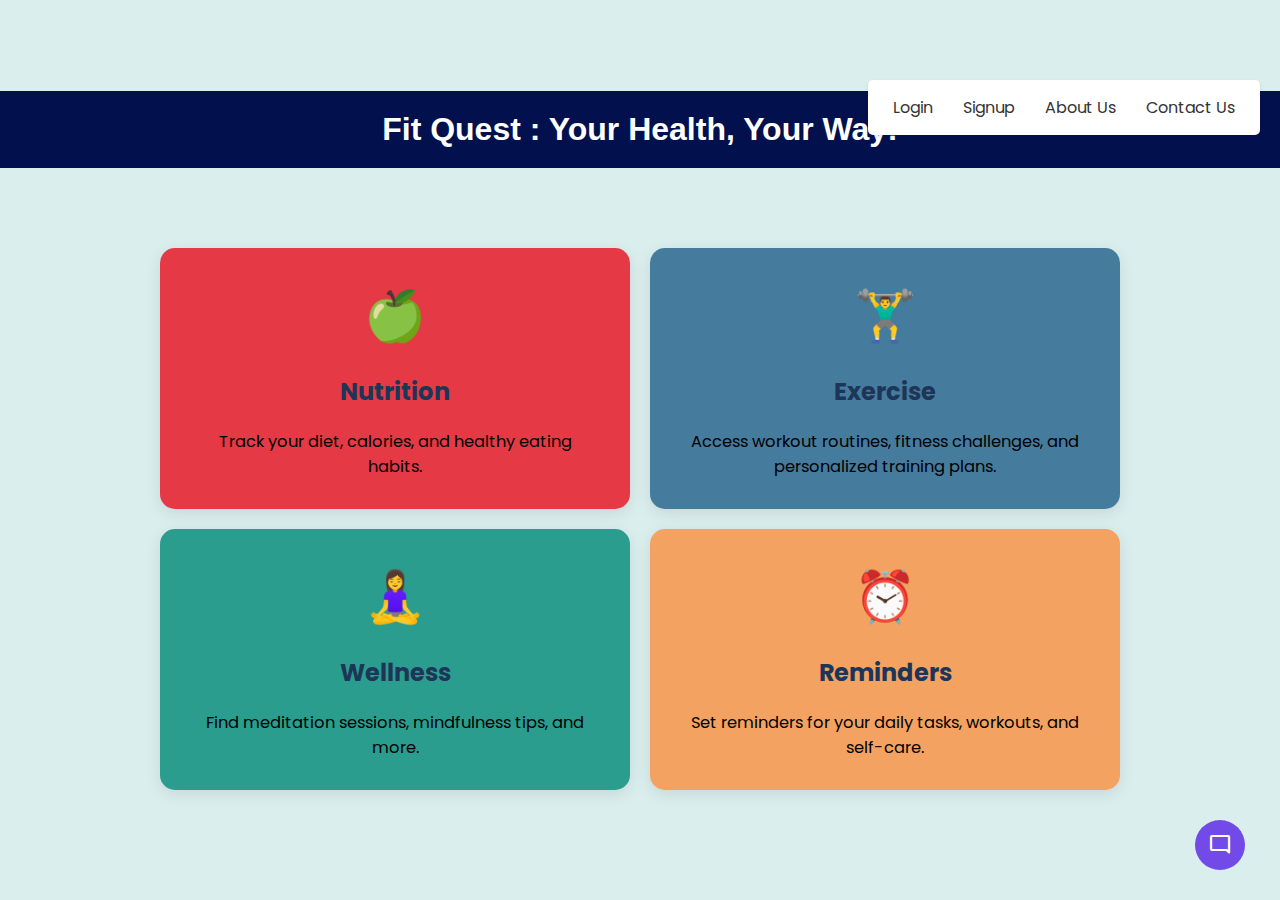
<file: index.html>
<!DOCTYPE html>
<html lang="en" dir="ltr">

<head>
  <meta charset="utf-8">
  <title>Health And Wellness Guide</title>
  <link rel="stylesheet" href="style.css">
  <link rel="stylesheet" href="typing_eff.css">
  <link rel="stylesheet" href="cards.css">
  <meta name="viewport" content="width=device-width, initial-scale=1.0">
  <link rel="stylesheet"
    href="https://fonts.googleapis.com/css2?family=Material+Symbols+Outlined:opsz,wght,FILL,GRAD@48,400,0,0" />
  <link rel="stylesheet"
    href="https://fonts.googleapis.com/css2?family=Material+Symbols+Rounded:opsz,wght,FILL,GRAD@48,400,1,0" />
  <style>
    body {
      margin: 0;
      padding: 0;
      display: flex;
      flex-direction: column;
      align-items: center;
      min-height: 100vh;
      background-color: rgb(219, 238, 238);
    }

    .header {
      width: 100%;
      background-color: #02114e;
      color: #fff;
      padding: 20px 0;
      text-align: center;
      margin-bottom: 20px;
    }

    .navbar {
      position: absolute;
      top: 80px;
      right: 20px;
      display: flex;
      background-color: #fff;
      padding: 10px;
      border-radius: 5px;
      box-shadow: 0 2px 4px rgba(0, 0, 0, 0.1);
      font-family: 'Lucida Sans', 'Lucida Sans Regular', 'Lucida Grande', 'Lucida Sans Unicode', Geneva, Verdana, sans-serif;
    }

    .navbar a {
      color: #333;
      text-decoration: none;
      padding: 5px 10px;
      margin: 0 5px;
      border-radius: 4px;
      transition: background-color 0.3s;
    }

    .navbar a:hover {
      background-color: #e9ecef;
    }

    .container {
      display: grid;
      grid-template-columns: repeat(2, 1fr);
      gap: 20px;
      max-width: 1000px;
      width: 100%;
      padding: 20px;
      margin-top: 40px;
    }
  </style>
</head>

<body>
  <script type="importmap">
      {
        "imports": { 
          "@google/generative-ai": "https://esm.run/@google/generative-ai"
        }
      }
    </script>

  <script type="module" src="script.js"> </script>

  <button class="chatbot-toggler">
    <span class="material-symbols-rounded">mode_comment</span>
    <span class="material-symbols-outlined">close</span>
  </button>


  <div class="chatbot">
    <header>
      <h2>Chatbot</h2>
      <span class="close-btn material-symbols-outlined">close</span>
    </header>
    <ul class="chatbox">
      <li class="chat incoming">
        <span class="material-symbols-outlined">smart_toy</span>
        <p>Hi there 👋<br>How can I help you today?</p>
      </li>
    </ul>
    <div class="chat-input">
      <textarea placeholder="Enter a message..." spellcheck="false" required></textarea>
      <span id="send-btn" class="material-symbols-rounded">send</span>
    </div>
  </div>

  <div class="header">
    <h1 style="font-family: 'Segoe UI', Tahoma, Geneva, Verdana, sans-serif;">Fit Quest : Your Health, Your Way!</h1>
  </div>

  <div class="navbar">
    <a href="#login">Login</a>
    <a href="sign_up.html">Signup</a>
    <a href="#about">About Us</a>
    <a href="#contact">Contact Us</a>
  </div>

  <div class="container">
    <a href="Nutrition.html" style="text-decoration: none;">
      <div class="card nutrition">
        <div class="icon">🍏</div>
        <h3>Nutrition</h3>
        <p style="color: black; font-size: 1.02rem;">Track your diet, calories, and healthy eating habits.</p>
      </div>
    </a>

    <a href="Exercise.html" style="text-decoration: none;">
      <div class="card exercise">
        <div class="icon">🏋️‍♂️</div>
        <h3>Exercise</h3>
        <p style="color: black; font-size: 1.02rem;">Access workout routines, fitness challenges, and personalized
          training plans.</p>
      </div>
    </a>

    <a href="Wellness.html" style="text-decoration: none;">
      <div class="card wellness">
        <div class="icon">🧘‍♀️</div>
        <h3>Wellness</h3>
        <p style="color: black; font-size: 1.02rem;">Find meditation sessions, mindfulness tips, and more.</p>
      </div>
    </a>

    <a href="Reminders.html" style="text-decoration: none;">
      <div class="card reminders">
        <div class="icon">⏰</div>
        <h3>Reminders</h3>
        <p style="color: black; font-size: 1.02rem;">Set reminders for your daily tasks, workouts, and self-care.</p>
      </div>
    </a>
  </div>

</body>

</html>
</file>
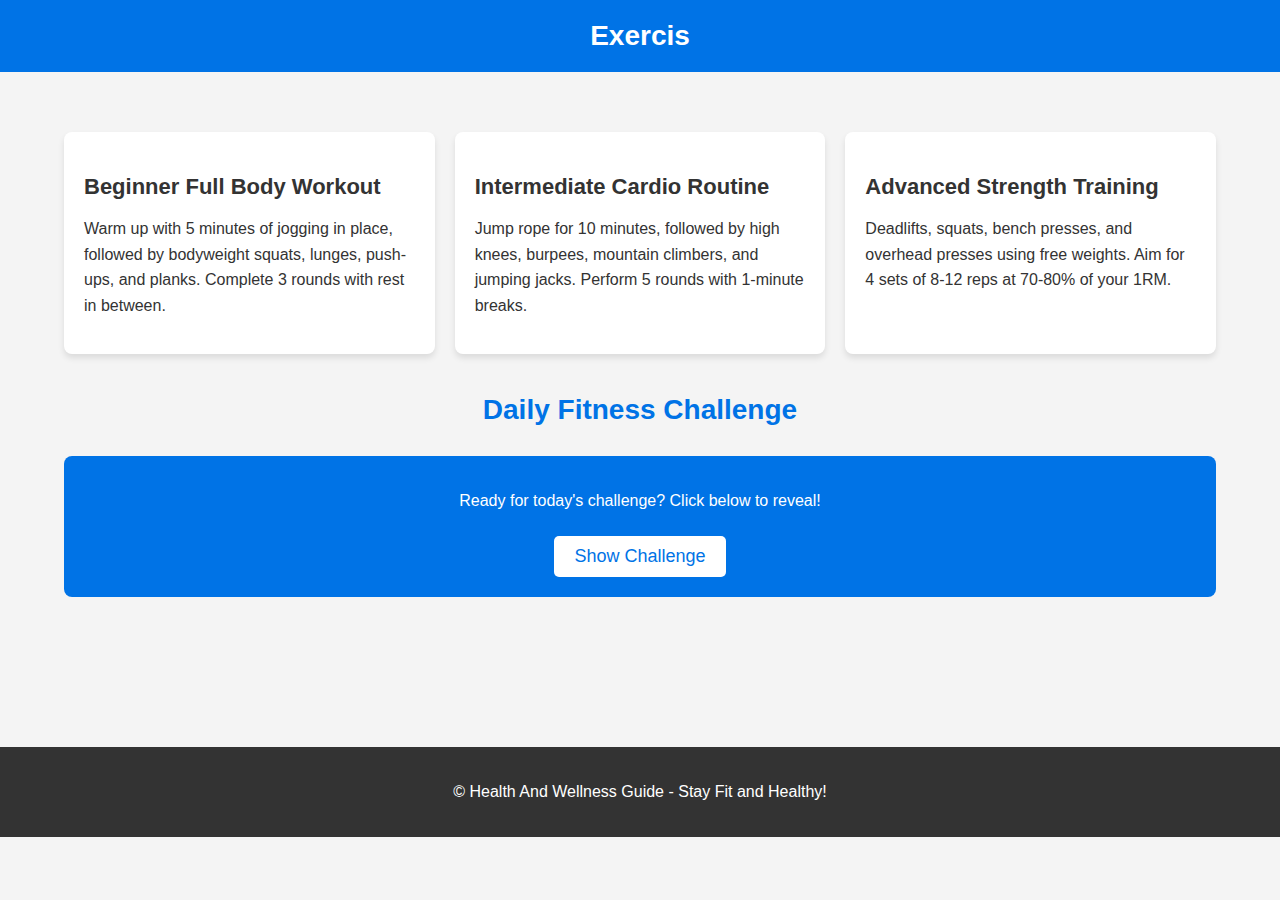
<file: Exercise.html>
<!DOCTYPE html>
<html lang="en">
<head>
    <meta charset="UTF-8">
    <meta name="viewport" content="width=device-width, initial-scale=1.0">
    <title>Exercise Webpage</title>
    <style>
        body {
            font-family: Arial, sans-serif;
            margin: 0;
            padding: 0;
            background-color: #f4f4f4;
            color: #333;
        }

        /* Header styling */
        header {
            background-color: #0073e6;
            color: white;
            padding: 20px 0;
            text-align: center;
        }

        #typing-text {
            font-size: 28px;
            font-weight: bold;
        }

        .container {
            width: 90%;
            max-width: 1200px;
            margin: 0 auto;
            padding: 20px;
        }

        /* Section Styling */
        section {
            margin: 40px 0;
        }

        h2 {
            color: #0073e6;
            font-size: 28px;
            text-align: center;
            margin-bottom: 20px;
        }

        .routine-grid {
            display: grid;
            grid-template-columns: repeat(auto-fit, minmax(250px, 1fr));
            gap: 20px;
        }

        .card {
            background-color: white;
            padding: 20px;
            border-radius: 8px;
            box-shadow: 0 4px 6px rgba(0, 0, 0, 0.1);
        }

        .card h3 {
            font-size: 22px;
            margin-bottom: 10px;
        }

        .card p {
            font-size: 16px;
            line-height: 1.6;
        }

        /* Daily Challenge Section */
        .challenge-box {
            background-color: #0073e6;
            color: white;
            padding: 20px;
            text-align: center;
            border-radius: 8px;
            margin-top: 30px;
        }

        .challenge-box button {
            background-color: #ffffff;
            color: #0073e6;
            border: none;
            padding: 10px 20px;
            font-size: 18px;
            cursor: pointer;
            border-radius: 5px;
            margin-top: 10px;
        }

        .challenge-box button:hover {
            background-color: #0073e6;
            color: white;
        }

        /* Footer Styling */
        footer {
            text-align: center;
            padding: 20px 0;
            background-color: #333;
            color: white;
            margin-top: 90px;
        }
    </style>
</head>
<body>

    <!-- Header with Typing Effect -->
    <header>
        <div id="typing-text"></div>
    </header>

    <!-- Main Content -->
    <div class="container">
        
        <!-- Exercise Routines Section -->
        <section>
            <!-- <h2>Exercise Routines</h2> -->
            <div class="routine-grid">
                <div class="card">
                    <h3>Beginner Full Body Workout</h3>
                    <p>Warm up with 5 minutes of jogging in place, followed by bodyweight squats, lunges, push-ups, and planks. Complete 3 rounds with rest in between.</p>
                </div>
                <div class="card">
                    <h3>Intermediate Cardio Routine</h3>
                    <p>Jump rope for 10 minutes, followed by high knees, burpees, mountain climbers, and jumping jacks. Perform 5 rounds with 1-minute breaks.</p>
                </div>
                <div class="card">
                    <h3>Advanced Strength Training</h3>
                    <p>Deadlifts, squats, bench presses, and overhead presses using free weights. Aim for 4 sets of 8-12 reps at 70-80% of your 1RM.</p>
                </div>
            </div>
        </section>

        <!-- Daily Fitness Challenge Section -->
        <section>
            <h2>Daily Fitness Challenge</h2>
            <div class="challenge-box">
                <p id="daily-challenge">Ready for today's challenge? Click below to reveal!</p>
                <button onclick="generateChallenge()">Show Challenge</button>
            </div>
        </section>
        
    </div>

    <!-- Footer -->
    <footer>
        <p>© Health And Wellness Guide - Stay Fit and Healthy!</p>
    </footer>

    <!-- JavaScript for Typing Effect and Challenge Generation -->
    <script>
        // Typing effect
        const text = "Exercise Routines!";
        let index = 0;
        
        function typeEffect() {
            if (index < text.length) {
                document.getElementById("typing-text").innerHTML += text.charAt(index);
                index++;
                setTimeout(typeEffect, 100); // Adjust typing speed
            }
        }

        // Start typing effect after page load
        window.onload = function() {
            typeEffect();
        };

        // Array of daily challenges
        const challenges = [
            "Complete 30 push-ups today.",
            "Run or walk 5 kilometers.",
            "Hold a plank for 2 minutes.",
            "Do 50 jumping jacks.",
            "Perform 3 sets of squats, 15 reps each.",
            "Bike for 20 minutes at a moderate pace.",
            "Do 10 burpees in a row."
        ];

        // Function to display a random daily challenge
        function generateChallenge() {
            const randomChallenge = challenges[Math.floor(Math.random() * challenges.length)];
            document.getElementById("daily-challenge").innerHTML = randomChallenge;
        }
    </script>

</body>
</html>
</file>
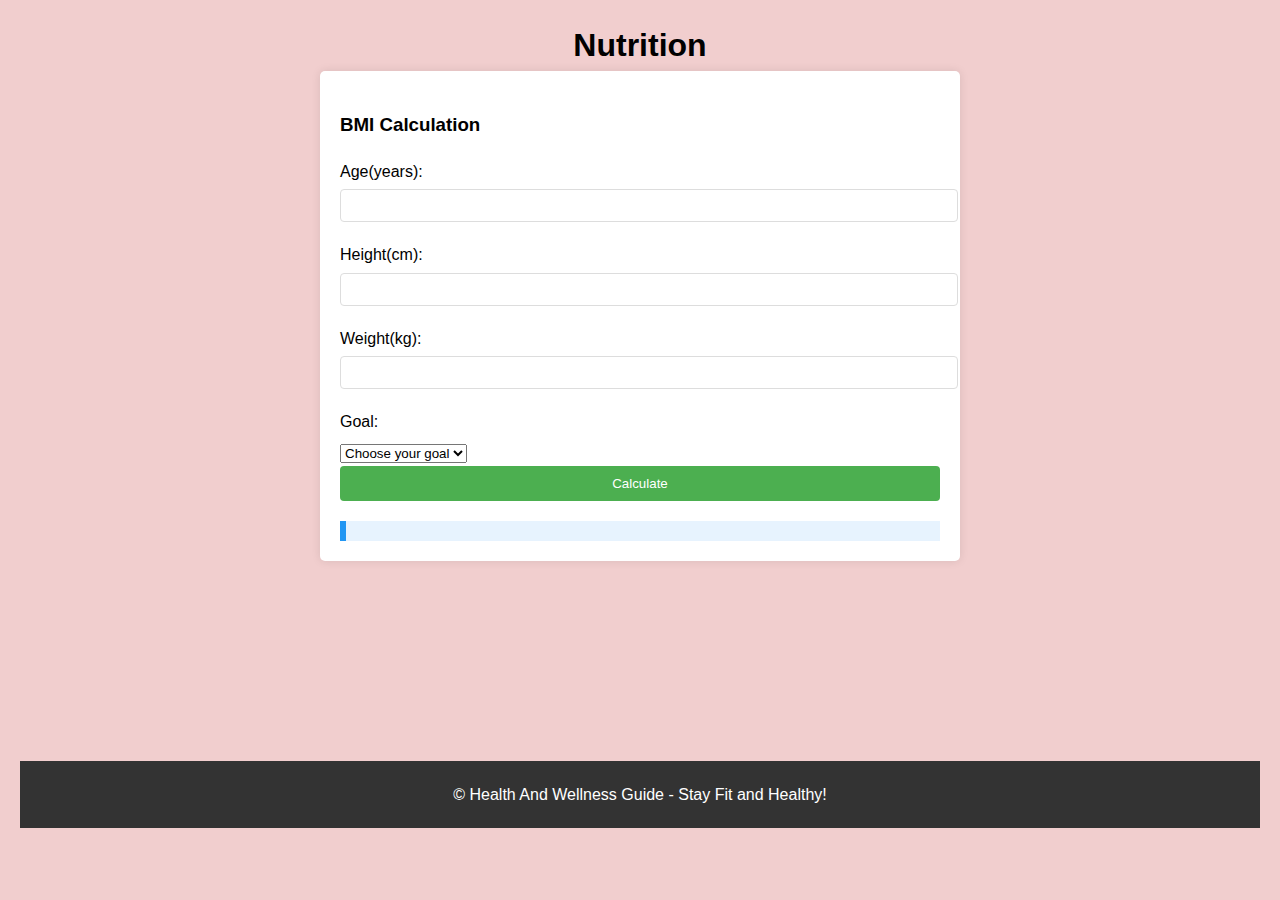
<file: Nutrition.html>
<!DOCTYPE html>
<html lang="en">
<head>
    <meta charset="UTF-8">
    <meta name="viewport" content="width=device-width, initial-scale=1.0">
    <title>Nutrition details</title>
    <style>
        body {
            font-family: Arial, sans-serif;
            line-height: 1.6;
            margin: 0;
            padding: 20px;
            background-color: #f1cece;
        }
        .container {
            max-width: 600px;
            margin: auto;
            background: white;
            padding: 20px;
            border-radius: 5px;
            box-shadow: 0 0 10px rgba(0,0,0,0.1);
        }
        h1 {
            color: #333;
            text-align: center;
        }
        label {
            display: block;
            margin: 10px 0 5px;
        }
        input[type="number"] {
            width: 100%;
            padding: 8px;
            margin-bottom: 10px;
            border: 1px solid #ddd;
            border-radius: 4px;
        }
        button {
            display: block;
            width: 100%;
            padding: 10px;
            background-color: #4CAF50;
            color: white;
            border: none;
            border-radius: 4px;
            cursor: pointer;
        }
        button:hover {
            background-color: #45a049;
        }
        #result {
            margin-top: 20px;
            padding: 10px;
            background-color: #e7f3fe;
            border-left: 6px solid #2196F3;
        }
        footer {
            text-align: center;
            padding: 5px 0;
            background-color: #333;
            color: white;
            margin-top: 200px;
        }
    </style>
</head>
<body>
    <div style="display: flex; justify-content: center; align-items: center; font-weight: bold;">
        <header style="font-size: xx-large;">Nutrition</header>
    </div>
    <div class="container">
        <h3>BMI Calculation</h3>
        <form id="bmiForm">
            <label for="age">Age(years):</label>
            <input type="number" id="age" required>

            <label for="height">Height(cm):</label>
            <input type="number" id="height" required>
            
            <label for="weight">Weight(kg):</label>
            <input type="number" id="weight" required>

            <label for="goal">Goal:</label>
            <select id="goal" required>
                <option value="" disabled selected>Choose your goal</option>
                <option value="Lose Weight">Lose weight</option>
                <option value="Maintain weight">Maintain weight</option>
                <option value="Gain weight">Gain weight</option>
            </select>
            <button type="submit">Calculate</button>
        </form>
        <div id="result"></div>
    </div>
    <script>
        document.getElementById("bmiForm").addEventListener("submit", function(e){
            e.preventDefault();
            const age = document.getElementById("age").value;
            const height = document.getElementById('height').value / 100;
            const weight = document.getElementById('weight').value;
            const goal = document.getElementById("goal").value;
            const bmi = weight / (height * height);
            const roundedBMI = bmi.toFixed(1);
            
            let category, suggestion;
            
            if (bmi < 18.5) {
                category = "Underweight";
                suggestion = "Consider increasing your calorie intake with nutrient-dense foods. Consult a nutritionist for a balanced diet plan.";
            } else if (bmi >= 18.5 && bmi < 25) {
                category = "Normal weight";
                suggestion = "Maintain your current diet and exercise routine. Focus on a balanced diet and regular physical activity.";
            } else if (bmi >= 25 && bmi < 30) {
                category = "Overweight";
                suggestion = "Try to incorporate more fruits, vegetables, and whole grains into your diet. Increase physical activity and consider portion control.";
            } else {
                category = "Obese";
                suggestion = "It's recommended to consult with a healthcare professional. Focus on a balanced diet, regular exercise, and consider seeking support for lifestyle changes.";
            }
            
            const chatBotresponse = getChatboxSuggestion(age, goal);

            document.getElementById('result').innerHTML = `
                <h3>Your BMI: ${roundedBMI}</h3>
                <p>Category: ${category}</p>
                <p>Suggestion: ${suggestion}</p>
                <h4>Chatbot Suggestion:</h4>
                <p>${chatBotresponse}</p>
            `;
        });

        function getChatboxSuggestion(age, goal){
            let response = "";
            if (goal === "Lose Weight"){
                response = "To lose weight, consider a calorific deficit and incccorporate physical activity to your routine";
            }else if (goal === "Maintain Weight"){
                response = "To maintain your weight, focus on a balanced diet and regular exercise that fits your lifestyle";
            }else if (goal === "Gain Weight"){
                response = "To gain weight, increase your calorific intake and consider strength training";
            }
            return `Age: ${age}, years. ${response}`;
        }
    </script>
      <footer>
        <p>© Health And Wellness Guide - Stay Fit and Healthy!</p>
     </footer>

</body>
</html>
</file>
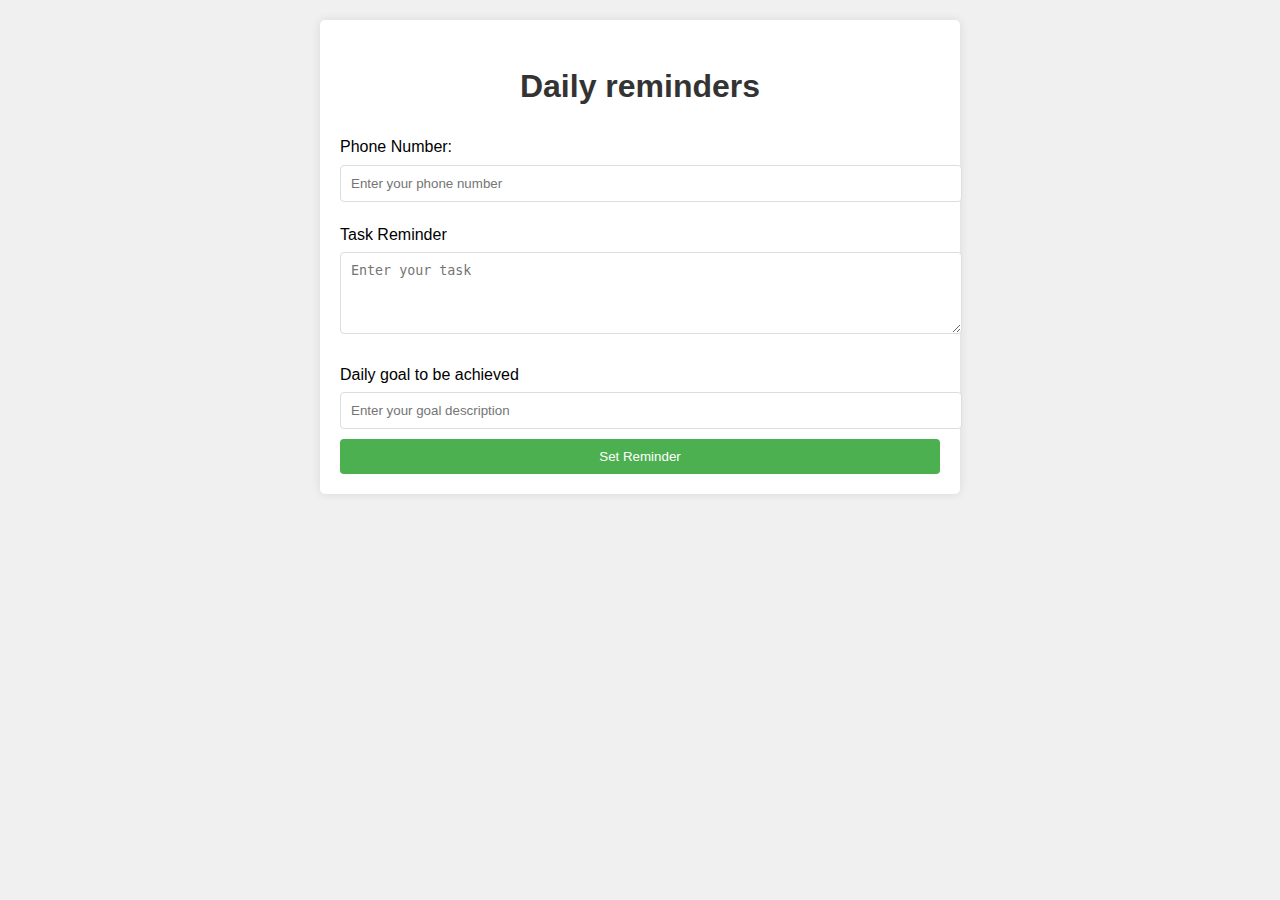
<file: Reminders.html>
<!DOCTYPE html>
<html lang="en">
<head>
    <meta charset="UTF-8">
    <meta name="viewport" content="width=device-width, initial-scale=1.0">
    <title>Reminder</title>
    <style>
        body {
            font-family: Arial, sans-serif;
            line-height: 1.6;
            margin: 0;
            padding: 20px;
            background-color: #f0f0f0;
        }
        .container {
            max-width: 600px;
            margin: auto;
            background: white;
            padding: 20px;
            border-radius: 5px;
            box-shadow: 0 0 10px rgba(0,0,0,0.1);
        }
        h1 {
            color: #333;
            text-align: center;
        }
        label {
            display: block;
            margin: 10px 0 5px;
        }
        input[type="text"], input[type="number"], textarea {
            width: 100%;
            padding: 10px;
            margin-bottom: 10px;
            border: 1px solid #ddd;
            border-radius: 4px;
        }
        button {
            display: block;
            width: 100%;
            padding: 10px;
            background-color: #4CAF50;
            color: white;
            border: none;
            border-radius: 4px;
            cursor: pointer;
        }
        button:hover {
            background-color: #45a049;
        }
        #reminderList {
            margin-top: 20px;
            background: #e7f3fe;
            padding: 10px;
            border-left: 6px solid #2196F3;
        }
    </style>
</head>
<body>
    <div class="container">
        <h1>Daily reminders</h1>
        <form id="reminderForm">
            <label for="phoneNumber">Phone Number:</label>
            <input type="number" id="phoneNumber" placeholder="Enter your phone number" required>

            <label for="task">Task Reminder</label>
            <textarea id="task" rows="4" placeholder="Enter your task" required></textarea>

            <label for="goal">Daily goal to be achieved</label>
            <input type="text" id="goal" placeholder="Enter your goal description" required> 

            <button type="submit" id="submit">Set Reminder</button>
        </form>
    </div>
    <script>
        document.getElementById("reminderForm").addEventListener("submit", function(e){
            e.preventDefault();
            
            const phoneNumber = document.getElementById("phoneNumber").value;
            const task = document.getElementById("task").value;
            const goal = document.getElementById("goal").value;

            alert("Hello User a reminder for "+goal + "for your task "+task+" has been set successfully " );
        });
    </script>
</body>
</html>
</file>
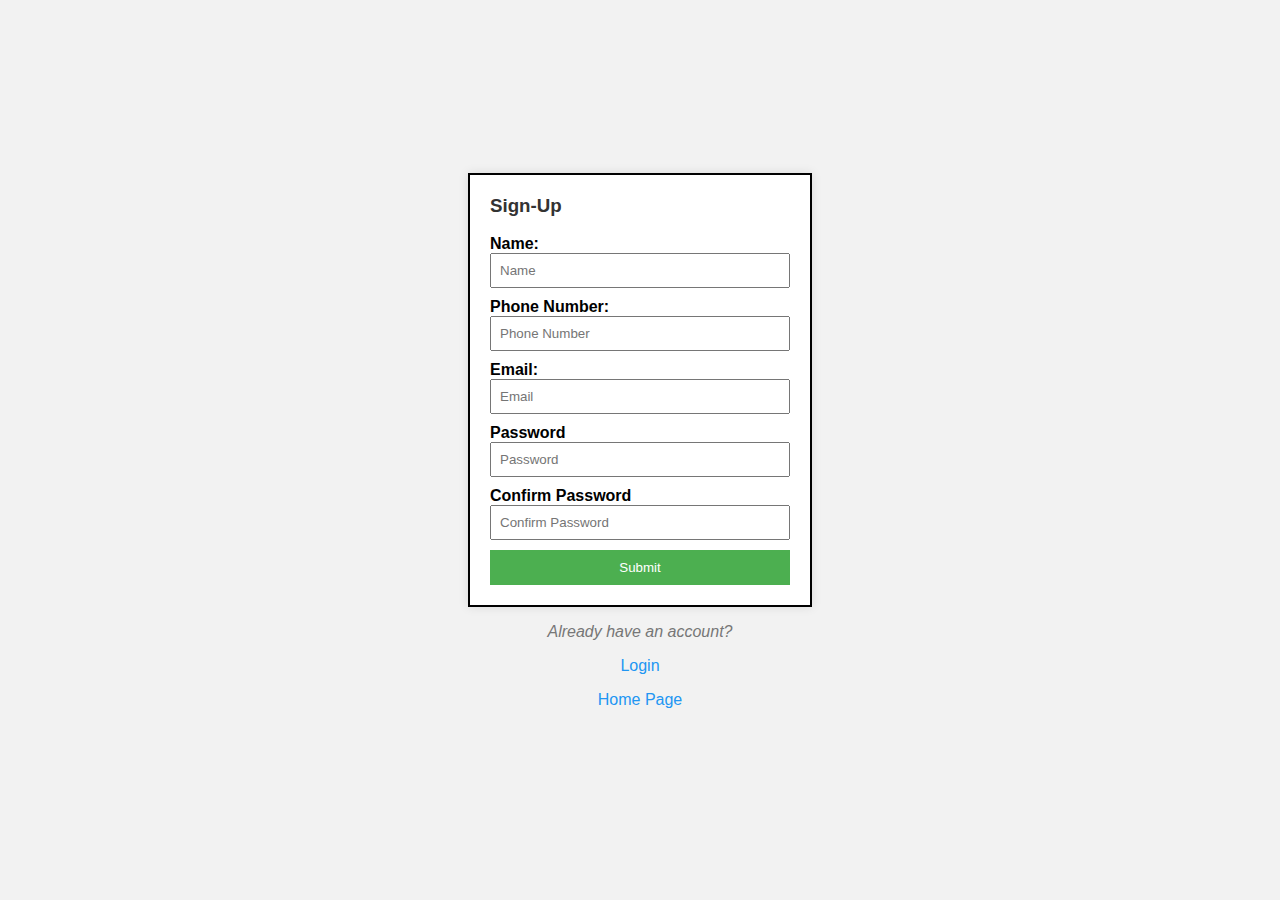
<file: sign_up.html>
<!DOCTYPE html>
<html lang="en">
<head>
  <meta charset="UTF-8">
  <meta name="viewport" content="width=device-width, initial-scale=1.0">
  <title>Sign Up page</title>
  <style>
    html {
            text-align: center;
        }

        body {
            background-color: #f2f2f2;
            font-family: Arial, sans-serif;
            margin: 0;
            padding: 0;
            height: 100vh;
            display: flex;
            align-items: center;
            justify-content: center;
        }

        #sp {
            display: inline-block;
            text-align: left;
            width: 300px;
            border: 2px solid black;
            padding: 20px;
            background-color: #fff;
            box-shadow: 0 0 10px rgba(0, 0, 0, 0.1);
            margin: 0; /* Reset margin to center the box */
        }

        h3 {
            margin-top: 0;
            color: #333;
        }

        input {
            width: 100%;
            padding: 8px;
            margin-bottom: 10px;
            box-sizing: border-box;
        }

        button {
            width: 100%;
            padding: 10px;
            background-color: #4CAF50;
            color: white;
            border: none;
            cursor: pointer;
        }

        button:hover {
            background-color: #45a049;
        }

        a {
            text-decoration: none;
            color: #2196F3; /* Blue color or any color of your choice */
        }

        a:hover {
            text-decoration: underline;
        }

        blockquote {
            font-style: italic;
            color: #777;
        }
</style>
</head>
<body>

  <form id="signuppg">
    <section id="sp">
      <h3>Sign-Up</h3>
    <label for="Name"><strong>Name:</strong></label>
    <input type="text" id="Name" name="Name" required placeholder="Name"><br>

    <label for="Phone"><strong>Phone Number:</strong></label>
    <input type="tel" id="Phone" name="Phone" required placeholder="Phone Number" required pattern="^[6-9]{1}[0-9]{9}$""><br>

    <label for="Email"><strong>Email:</strong></label>
    <input type="email" id="Email" name="Email" required placeholder="Email"><br>

    <label for="Password"><strong>Password</strong></label>
    <input type="password" id="Password" name="Password" required placeholder="Password"><br>

    <label for="ConfirmP"><strong>Confirm Password</strong></label>
    <input type="password" id="ConfirmP" name="ConfirmP" required placeholder="Confirm Password"><br>

    <button type="submit">Submit</button>
    
  </section>
  <blockquote>Already have an account?</blockquote><a href="login_page.html">Login</a>
  <blockquote></blockquote><a href="index.html">Home Page</a>
  <br><br>
  </form>
  <script src="script_signup.js"></script>
  
</body>
</html>
</file>
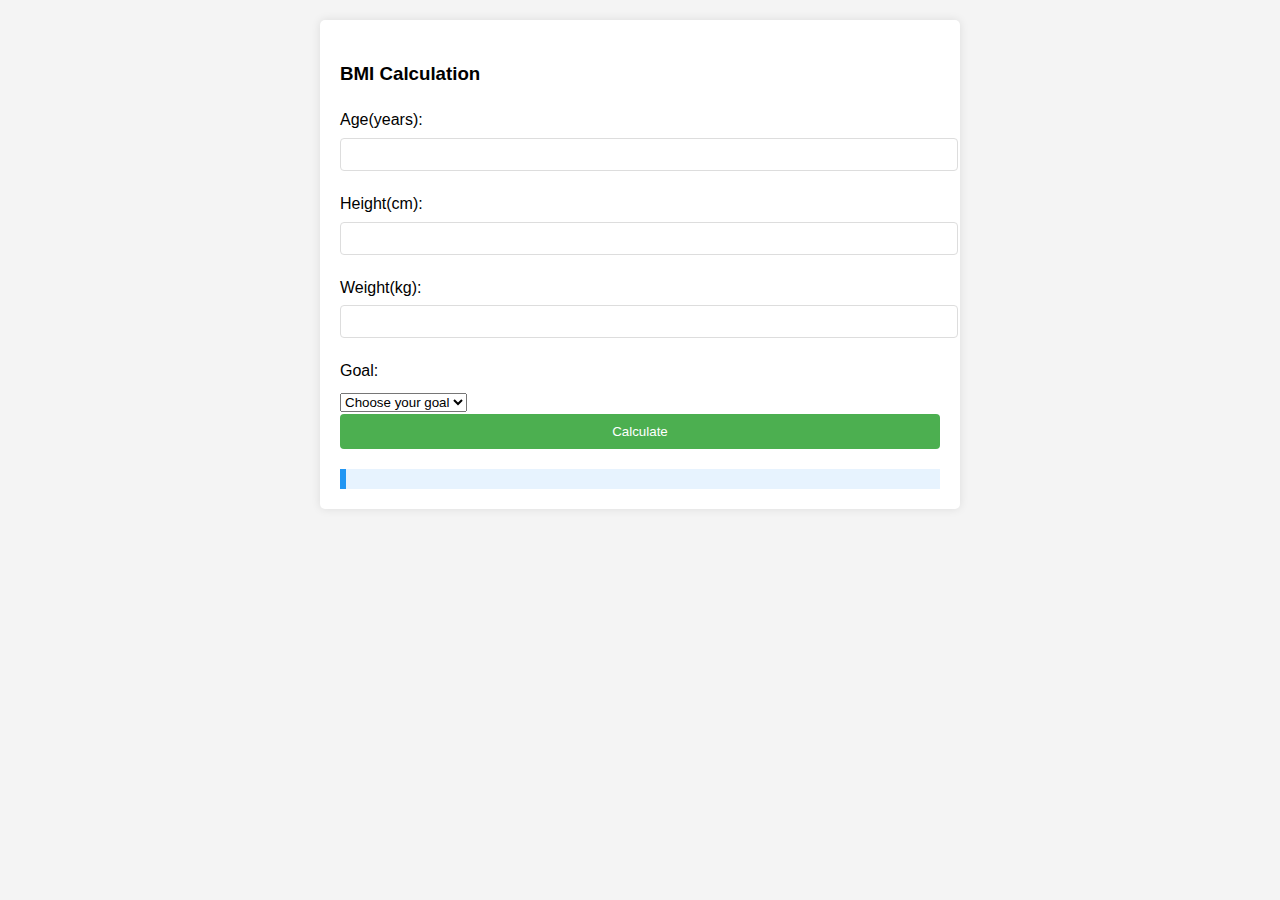
<file: src/cards/nutrition/Nutrition.html>
<!DOCTYPE html>
<html lang="en">
<head>
    <meta charset="UTF-8">
    <meta name="viewport" content="width=device-width, initial-scale=1.0">
    <title>Nutrition details</title>
    <style>
        body {
            font-family: Arial, sans-serif;
            line-height: 1.6;
            margin: 0;
            padding: 20px;
            background-color: #f4f4f4;
        }
        .container {
            max-width: 600px;
            margin: auto;
            background: white;
            padding: 20px;
            border-radius: 5px;
            box-shadow: 0 0 10px rgba(0,0,0,0.1);
        }
        h1 {
            color: #333;
            text-align: center;
        }
        label {
            display: block;
            margin: 10px 0 5px;
        }
        input[type="number"] {
            width: 100%;
            padding: 8px;
            margin-bottom: 10px;
            border: 1px solid #ddd;
            border-radius: 4px;
        }
        button {
            display: block;
            width: 100%;
            padding: 10px;
            background-color: #4CAF50;
            color: white;
            border: none;
            border-radius: 4px;
            cursor: pointer;
        }
        button:hover {
            background-color: #45a049;
        }
        #result {
            margin-top: 20px;
            padding: 10px;
            background-color: #e7f3fe;
            border-left: 6px solid #2196F3;
        }
    </style>
</head>
<body>
    <div class="container">
        <h3>BMI Calculation</h3>
        <form id="bmiForm">
            <label for="age">Age(years):</label>
            <input type="number" id="age" required>

            <label for="height">Height(cm):</label>
            <input type="number" id="height" required>
            
            <label for="weight">Weight(kg):</label>
            <input type="number" id="weight" required>

            <label for="goal">Goal:</label>
            <select id="goal" required>
                <option value="" disabled selected>Choose your goal</option>
                <option value="Lose Weight">Lose weight</option>
                <option value="Maintain weight">Maintain weight</option>
                <option value="Gain weight">Gain weight</option>
            </select>
            <button type="submit">Calculate</button>
        </form>
        <div id="result"></div>
    </div>
    <script>
        document.getElementById("bmiForm").addEventListener("submit", function(e){
            e.preventDefault();
            const age = document.getElementById("age").value;
            const height = document.getElementById('height').value / 100;
            const weight = document.getElementById('weight').value;
            const goal = document.getElementById("goal").value;
            const bmi = weight / (height * height);
            const roundedBMI = bmi.toFixed(1);
            
            let category, suggestion;
            
            if (bmi < 18.5) {
                category = "Underweight";
                suggestion = "Consider increasing your calorie intake with nutrient-dense foods. Consult a nutritionist for a balanced diet plan.";
            } else if (bmi >= 18.5 && bmi < 25) {
                category = "Normal weight";
                suggestion = "Maintain your current diet and exercise routine. Focus on a balanced diet and regular physical activity.";
            } else if (bmi >= 25 && bmi < 30) {
                category = "Overweight";
                suggestion = "Try to incorporate more fruits, vegetables, and whole grains into your diet. Increase physical activity and consider portion control.";
            } else {
                category = "Obese";
                suggestion = "It's recommended to consult with a healthcare professional. Focus on a balanced diet, regular exercise, and consider seeking support for lifestyle changes.";
            }
            
            const chatBotresponse = getChatboxSuggestion(age, goal);

            document.getElementById('result').innerHTML = `
                <h3>Your BMI: ${roundedBMI}</h3>
                <p>Category: ${category}</p>
                <p>Suggestion: ${suggestion}</p>
                <h4>Chatbot Suggestion:</h4>
                <p>${chatBotresponse}</p>
            `;
        });

        function getChatboxSuggestion(age, goal){
            let response = "";
            if (goal === "Lose Weight"){
                response = "To lose weight, consider a calorific deficit and incccorporate physical activity to your routine";
            }else if (goal === "Maintain Weight"){
                response = "To maintain your weight, focus on a balanced diet and regular exercise that fits your lifestyle";
            }else if (goal === "Gain Weight"){
                response = "To gain weight, increase your calorific intake and consider strength training";
            }
            return `Age: ${age}, years. ${response}`;
        }
    </script>
</body>
</html>
</file>
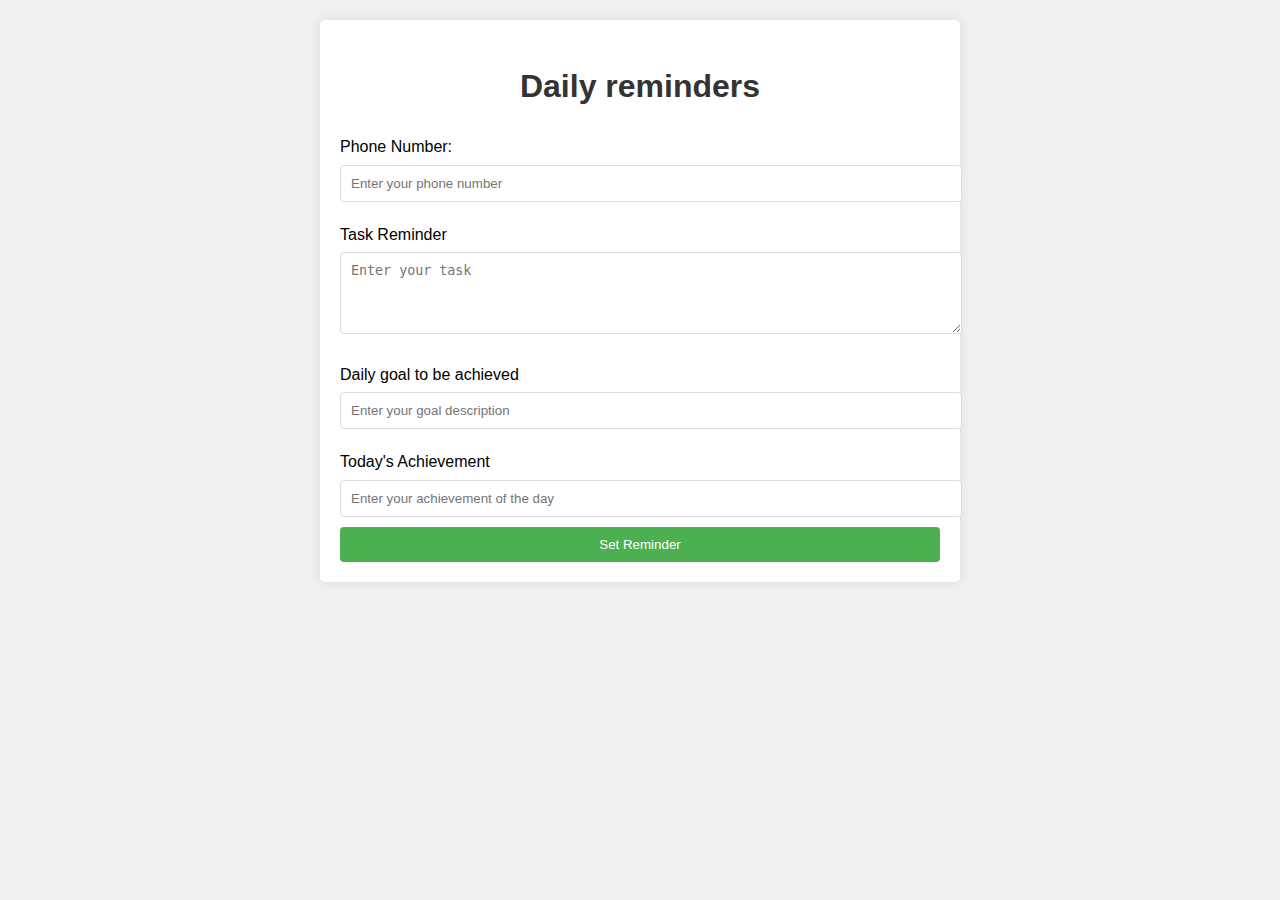
<file: src/cards/reminders/Reminders.html>
<!DOCTYPE html>
<html lang="en">
<head>
    <meta charset="UTF-8">
    <meta name="viewport" content="width=device-width, initial-scale=1.0">
    <title>Reminder</title>
    <style>
        body {
            font-family: Arial, sans-serif;
            line-height: 1.6;
            margin: 0;
            padding: 20px;
            background-color: #f0f0f0;
        }
        .container {
            max-width: 600px;
            margin: auto;
            background: white;
            padding: 20px;
            border-radius: 5px;
            box-shadow: 0 0 10px rgba(0,0,0,0.1);
        }
        h1 {
            color: #333;
            text-align: center;
        }
        label {
            display: block;
            margin: 10px 0 5px;
        }
        input[type="text"], input[type="number"], textarea {
            width: 100%;
            padding: 10px;
            margin-bottom: 10px;
            border: 1px solid #ddd;
            border-radius: 4px;
        }
        button {
            display: block;
            width: 100%;
            padding: 10px;
            background-color: #4CAF50;
            color: white;
            border: none;
            border-radius: 4px;
            cursor: pointer;
        }
        button:hover {
            background-color: #45a049;
        }
        #reminderList {
            margin-top: 20px;
            background: #e7f3fe;
            padding: 10px;
            border-left: 6px solid #2196F3;
        }
    </style>
</head>
<body>
    <div class="container">
        <h1>Daily reminders</h1>
        <form id="reminderForm">
            <label for="phoneNumber">Phone Number:</label>
            <input type="number" id="phoneNumber" placeholder="Enter your phone number" required>

            <label for="task">Task Reminder</label>
            <textarea id="task" rows="4" placeholder="Enter your task" required></textarea>

            <label for="goal">Daily goal to be achieved</label>
            <input type="text" id="goal" placeholder="Enter your goal description" required>

            <label for="achievement">Today's Achievement</label>
            <input type="text" id="achievement" placeholder="Enter your achievement of the day" required>

            <button type="submit">Set Reminder</button>
        </form>
    </div>
    <script>
        document.getElementById("reminderForm").addEventListener("submit", function(e){
            e.preventDefault();
            
            const phoneNumber = document.getElementById("phoneNumber").value;
            const task = document.getElementById("task").value;
            const goal = document.getElementById("goal").value;
            const achievement = document.getElementById("achievement").value;

            let reminderMessage = `
                <h3>Reminder</h3>
                <p>Phone Number: ${phoneNumber}</p>
                <p>Task: ${task}</p>
                <p>Goal: ${goal}</p>
                <p>Achievement: ${achievement}>/p>
            `

            let motivationMessage;
            if (achievement.toLowerCase() == "achieved"){
                motivationMessage = "<p>You have achieved your goal: ${goal}. Keep up the good work";
            }else{
                motivationMessage = "<p>Keep striving towards your goal: ${goal}";
            }
            reminderMessage += motivationMessage;
            document.getElementById("reminderList").innerHTML = reminderMessage;
        });
    </script>
</body>
</html>
</file>
<file: style.css>
@import url('https://fonts.googleapis.com/css2?family=Poppins:wght@400;500;600&display=swap');

* {
  margin: 0;
  padding: 0;
  box-sizing: border-box;
  font-family: "Poppins", sans-serif;
}
body {
  background: #E3F2FD;
}

.chatbot-toggler {
  position: fixed;
  bottom: 30px;
  right: 35px;
  outline: none;
  border: none;
  height: 50px;
  width: 50px;
  display: flex;
  cursor: pointer;
  align-items: center;
  justify-content: center;
  border-radius: 50%;
  background: #724ae8;
  transition: all 0.2s ease;
}
body.show-chatbot .chatbot-toggler {
  transform: rotate(90deg);
}
.chatbot-toggler span {
  color: #fff;
  position: absolute;
}
.chatbot-toggler span:last-child,
body.show-chatbot .chatbot-toggler span:first-child  {
  opacity: 0;
}
body.show-chatbot .chatbot-toggler span:last-child {
  opacity: 1;
}
.chatbot {
  position: fixed;
  right: 35px;
  bottom: 90px;
  width: 420px;
  background: #fff;
  border-radius: 15px;
  overflow: hidden;
  opacity: 0;
  pointer-events: none;
  transform: scale(0.5);
  transform-origin: bottom right;
  box-shadow: 0 0 128px 0 rgba(0,0,0,0.1),
              0 32px 64px -48px rgba(0,0,0,0.5);
  transition: all 0.1s ease;
}
body.show-chatbot .chatbot {
  opacity: 1;
  pointer-events: auto;
  transform: scale(1);
}
.chatbot header {
  padding: 16px 0;
  position: relative;
  text-align: center;
  color: #fff;
  background: #724ae8;
  box-shadow: 0 2px 10px rgba(0,0,0,0.1);
}
.chatbot header span {
  position: absolute;
  right: 15px;
  top: 50%;
  display: none;
  cursor: pointer;
  transform: translateY(-50%);
}
header h2 {
  font-size: 1.4rem;
}
.chatbot .chatbox {
  overflow-y: auto;
  height: 510px;
  padding: 30px 20px 100px;
}
.chatbot :where(.chatbox, textarea)::-webkit-scrollbar {
  width: 6px;
}
.chatbot :where(.chatbox, textarea)::-webkit-scrollbar-track {
  background: #fff;
  border-radius: 25px;
}
.chatbot :where(.chatbox, textarea)::-webkit-scrollbar-thumb {
  background: #ccc;
  border-radius: 25px;
}
.chatbox .chat {
  display: flex;
  list-style: none;
}
.chatbox .outgoing {
  margin: 20px 0;
  justify-content: flex-end;
}
.chatbox .incoming span {
  width: 32px;
  height: 32px;
  color: #fff;
  cursor: default;
  text-align: center;
  line-height: 32px;
  align-self: flex-end;
  background: #724ae8;
  border-radius: 4px;
  margin: 0 10px 7px 0;
}
.chatbox .chat p {
  white-space: pre-wrap;
  padding: 12px 16px;
  border-radius: 10px 10px 0 10px;
  max-width: 75%;
  color: #fff;
  font-size: 0.95rem;
  background: #724ae8;
}
.chatbox .incoming p {
  border-radius: 10px 10px 10px 0;
}
.chatbox .chat p.error {
  color: #721c24;
  background: #f8d7da;
}
.chatbox .incoming p {
  color: #000;
  background: #f2f2f2;
}
.chatbot .chat-input {
  display: flex;
  gap: 5px;
  position: absolute;
  bottom: 0;
  width: 100%;
  background: #fff;
  padding: 3px 20px;
  border-top: 1px solid #ddd;
}
.chat-input textarea {
  height: 55px;
  width: 100%;
  border: none;
  outline: none;
  resize: none;
  max-height: 180px;
  padding: 15px 15px 15px 0;
  font-size: 0.95rem;
}
.chat-input span {
  align-self: flex-end;
  color: #724ae8;
  cursor: pointer;
  height: 55px;
  display: flex;
  align-items: center;
  visibility: hidden;
  font-size: 1.35rem;
}
.chat-input textarea:valid ~ span {
  visibility: visible;
}

@media (max-width: 490px) {
  .chatbot-toggler {
    right: 20px;
    bottom: 20px;
  }
  .chatbot {
    right: 0;
    bottom: 0;
    height: 100%;
    border-radius: 0;
    width: 100%;
  }
  .chatbot .chatbox {
    height: 90%;
    padding: 25px 15px 100px;
  }
  .chatbot .chat-input {
    padding: 5px 15px;
  }
  .chatbot header span {
    display: block;
  }
}


footer {
            text-align: center;
            padding: 20px 0;
            background-color: #333;
            color: white;
            margin-top: 300px;
        }
</file>
<file: typing_eff.css>
#typing-text {
    font-size: 32px;
    font-family: 'Courier New', Courier, monospace;
    font-weight: 700 ;
    color: #1d3557; /* Dark Blue */
    text-align: center;
    background-color: #f1faee; /* Light background */
    padding: 20px;
    border-radius: 15px;
    box-shadow: 0 4px 10px rgba(0, 0, 0, 0.2); /* Subtle shadow */
    max-width: 80%;
    margin: 0 auto;
    letter-spacing: 2px;
    line-height: 1.5;
    border: 2px solid #457b9d; /* Accent border */
}

.cursor {
    display: inline-block;
    width: 12px;
    height: 32px;
    background-color: #457b9d; /* Accent color */
    margin-left: 5px;
    border-radius: 2px;
    animation: blink 1s infinite;
}

@keyframes blink {
    50% {
        background-color: transparent;
    }
}

/* Optional: Add a typewriter effect for fancy typing animation */
@keyframes typing {
    from { width: 0; }
    to { width: 100%; }
}

#typing-text span {
    display: inline-block;
    white-space: nowrap;
    overflow: hidden;
    width: 0;
    border-right: 3px solid #457b9d;
    animation: typing 4s steps(40, end), blink 0.75s step-end infinite;
}
</file>
<file: cards.css>
body {
    font-family: Arial, sans-serif;
    background-color: #f8f9fa;
    display: flex;
    justify-content: center;
    align-items: center;
    height: 100vh;
    margin: 0;
}

.container {
    display: grid;
    grid-template-columns: repeat(2, 1fr);
    gap: 20px;
    max-width: 1000px;
    width: 100%;
    padding: 20px;
}

.card {
    background-color: #fff;
    padding: 30px;
    border-radius: 15px;
    box-shadow: 0 4px 15px rgba(0, 0, 0, 0.1);
    text-align: center;
    transition: transform 0.3s, box-shadow 0.3s;
}

.card:hover {
    transform: scale(1.05);
    box-shadow: 0 8px 25px rgba(0, 0, 0, 0.2);
}

.card h3 {
    font-size: 24px;
    margin-bottom: 20px;
    color: #1d3557;
}

.card p {
    font-size: 16px;
    color: #555;
}

/* Individual card colors */
.nutrition {
    background-color: #e63946;
    color: white;
}

.exercise {
    background-color: #457b9d;
    color: white;
}

.wellness {
    background-color: #2a9d8f;
    color: white;
}

.reminders {
    background-color: #f4a261;
    color: white;
}

.icon {
    font-size: 50px;
    margin-bottom: 20px;
}
</file>
